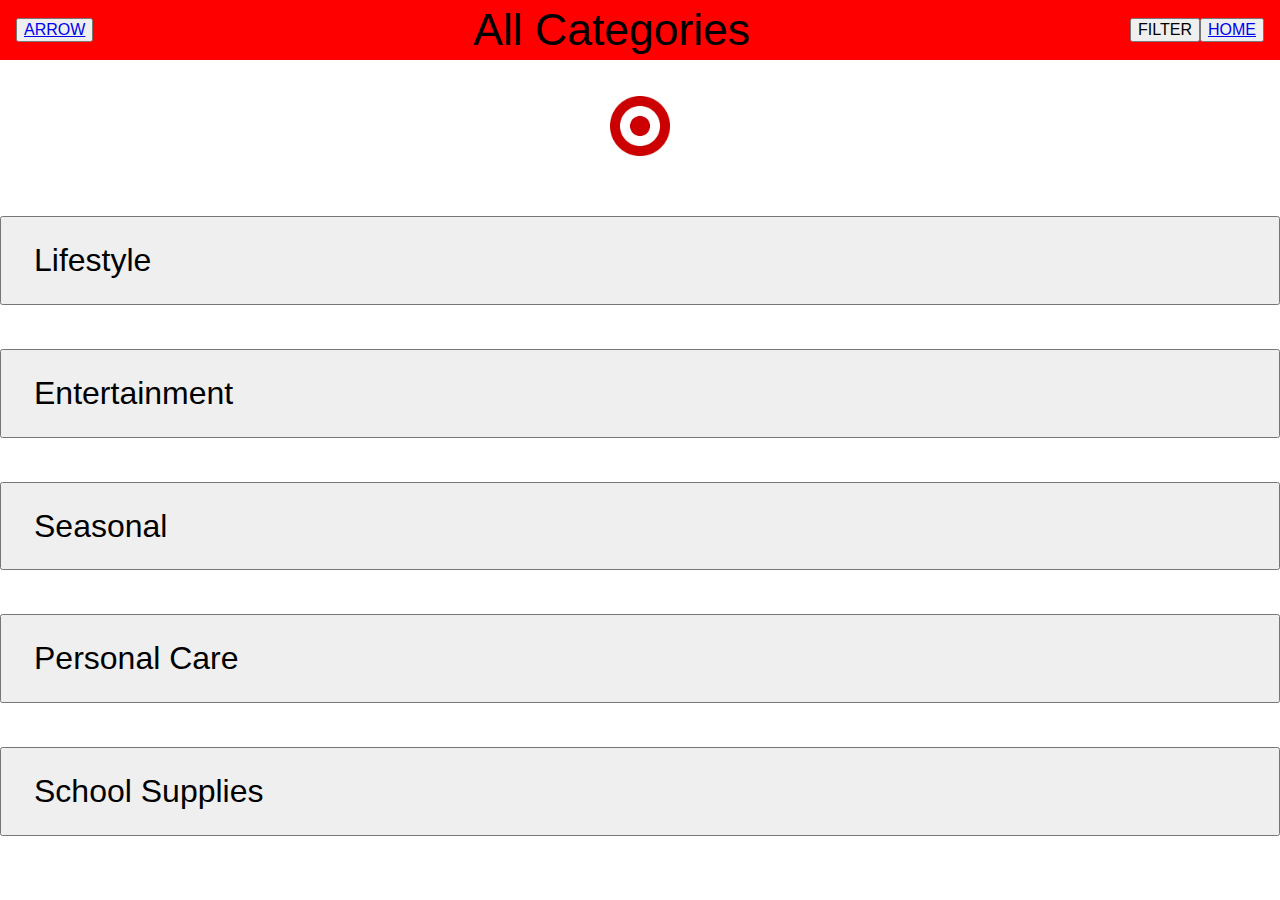
<file: categories.html>
<!DOCTYPE html>
<html lang="en">
<head>
  <meta charset="utf-8">
  <title>Target Categories Page</title>
  <meta name="viewport" content="viewport">
  <!--CSS resets-->
  <link rel="stylesheet" media="screen" href="css/meyers_and_normalize-form_reset.css">
  <link rel="stylesheet" media="screen" href="css/style.css">
  <!--Javascript-->
  <script src="js/script.js" async></script>
</head>
<body>
  <a href="https://www.target.com/"><img src="img/target_logo.jpg" class="logo" id="category-logo" alt="Target Logo"></a>
  <div id="categories-flex-container"> <!--Header underneath Target logo-->
  <button id="arrow-button"><a href="index.html">ARROW</a></button> <!--Arrow Button-->
  <h1 id="categories-header">All Categories</h1>
  <button id="filter-button">FILTER</button> <!--Filter Button-->
  <button id="home-button"><a href="index.html">HOME</a></button> <!--Home Button-->
  </div>
  <div class="categories-dropdown"> <!--Lifestyle-->
    <button onclick="toggleDropdown(this)" class="dropbtn">Lifestyle</button>
    <div class="dropdown-content">
      <a href="https://www.target.com/c/baby/-/N-5xtly">Baby</a>
      <a href="https://www.target.com/c/clothing-shoes-accessories/-/N-rdihz">Clothing, Shoes & Accessories</a>
      <a href="https://www.target.com/c/furniture/-/N-5xtnr">Furniture</a>
      <a href="https://www.target.com/c/grocery/-/N-5xt1a">Grocery</a>
      <a href="https://www.target.com/c/home/-/N-5xtvd">Home</a>
      <a href="https://www.target.com/c/kitchen-dining/-/N-hz89j">Kitchen & Dining</a>
      <a href="https://www.target.com/c/luggage/-/N-5xtz1">Luggage</a>
      <a href="https://www.target.com/c/outdoor-living-garden/-/N-5xtq9">Outdoor Living & Garden</a>
      <a href="https://www.target.com/c/pets/-/N-5xt44">Pets</a>
    </div>
  </div>
  <div class="categories-dropdown"> <!--Entertainment-->
    <button onclick="toggleDropdown(this)"="myFunction()" class="dropbtn" onclick="toggleDropdown(this)"="showContent()">Entertainment</button>
    <div class="dropdown-content">
      <a href="https://www.target.com/c/electronics/-/N-5xtg6">Electronics</a>
      <a href="https://www.target.com/c/movies-music-books/-/N-5xsxe">Movies, Music & Books</a>
      <a href="https://www.target.com/c/sports-outdoors/-/N-5xt85">Sports & Outdoors</a>
      <a href="https://www.target.com/c/toys/-/N-5xtb0">Toys</a>
      <a href="https://www.target.com/c/video-games/-/N-5xtg5">Video Games</a>
    </div>
  </div>
  <div class="categories-dropdown"> <!--Seasonal-->
    <button onclick="toggleDropdown(this)"="myFunction()" class="dropbtn">Seasonal</button>
    <div class="dropdown-content">
      <a href="https://www.target.com/c/bullseye-s-playground/-/N-tr36l">Bullseye's Playground</a>
      <a href="https://www.target.com/c/easter/-/N-5xt1n">Easter</a>
      <a href="https://www.target.com/c/gift-cards/-/N-5xsxu">Gift Cards</a>
      <a href="https://www.target.com/c/gift-ideas/-/N-96d2i">Gift Ideas</a>
      <a href="https://www.target.com/c/gift-ideas-for-mothers/-/N-fh5dt">Gift Ideas for Mom</a>
      <a href="https://www.target.com/c/party-supplies/-/N-5xt3c">Party Supplies</a>
    </div>
  </div>
  <div class="categories-dropdown"> <!--Personal Care-->
    <button onclick="toggleDropdown(this)"="myFunction()" class="dropbtn">Personal Care</button>
    <div class="dropdown-content">
      <a href="https://www.target.com/c/beauty/-/N-55r1x">Beauty</a>
      <a href="https://www.target.com/c/ulta-beauty-at-target/-/N-ueo8r">Ulta Beauty at Target</a>
      <a href="https://www.target.com/c/health/-/N-5xu1n">Health</a>
      <a href="https://www.target.com/c/personal-care/-/N-5xtzq">Personal Care</a>
    </div>
  </div>
  <div class="categories-dropdown"> <!--School Supplies-->
    <button onclick="toggleDropdown(this)"="myFunction()" class="dropbtn">School Supplies</button>
    <div class="dropdown-content">
      <a href="https://www.target.com/c/arts-crafts-sewing-home/-/N-5xt4g">Arts, Crafts & Sewing</a>
      <a href="https://www.target.com/c/school-office-supplies/-/N-5xsxr">School & Office Supplies</a>
    </div>
  </div>
</body>
</html>
</file>
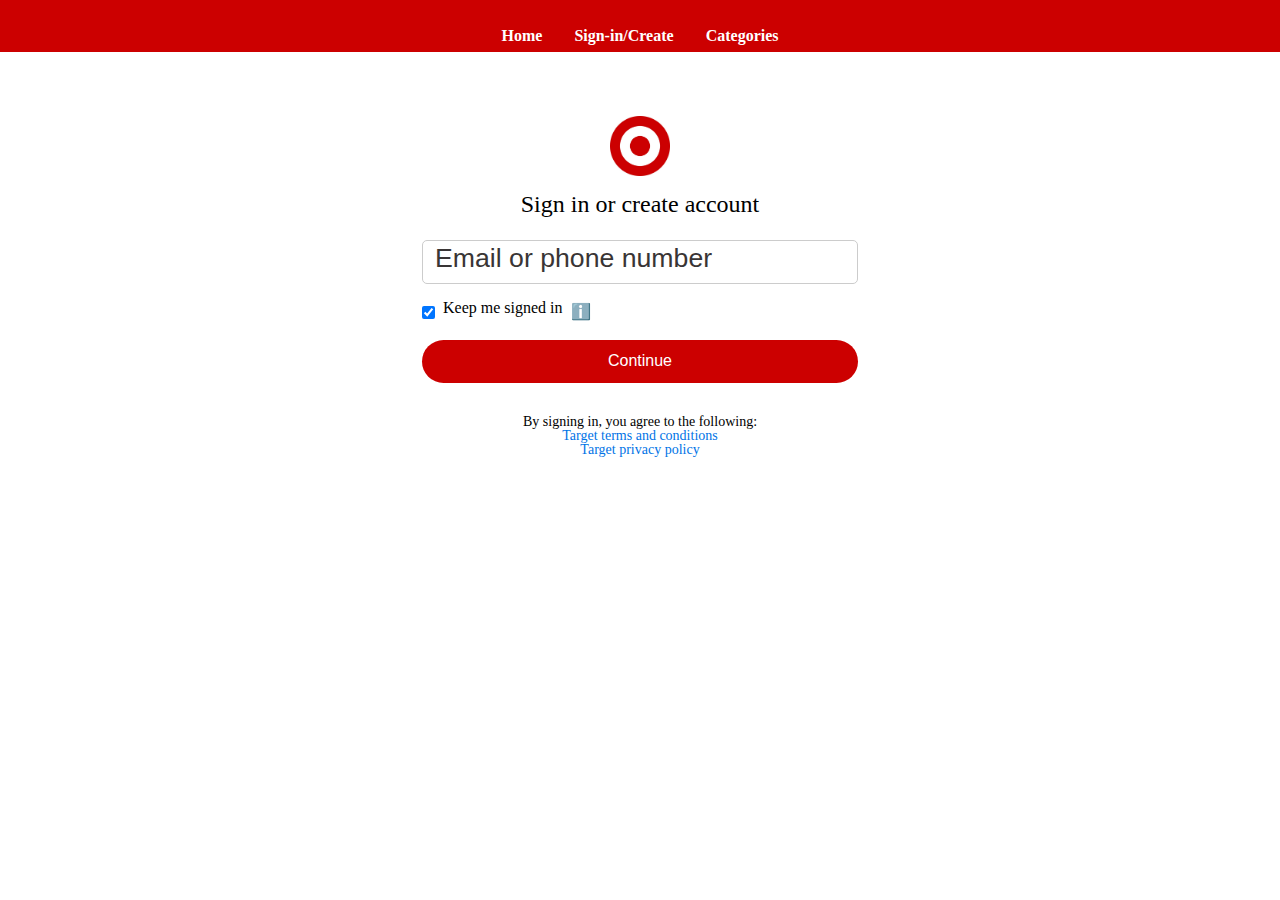
<file: signin.html>
<!DOCTYPE hmtl>
<html lang="en">
  <head>
    <meta charset="utf-8">
    <title>Target Sign-In Page</title>
    <meta name="viewport" content="width=device-width, initial-scale=1.0">
    <link rel="stylesheet" media="screen" href="css/meyers_and_normalize-form_reset.css">
    <link rel="stylesheet" media="screen" href="css/style.css">
    <script async src="js/script.js"></script>
  </head>
  <body class="signin_body">
    <header class="signin-site-header" role="banner"></header>
    <nav class="signin-main-nav">
      <ul class="nav-list">
        <li><a href="index.html">Home</a></li>
        <li><a href="signin.html">Sign-in/Create</a></li>
        <li><a href="categories.html">Categories</a></li>
      </ul>
    </nav>
    <main class="signincontainer" role="main">
      <figure class="signin-logo-figure">
        <a href="https://www.target.com/"><img src="img/target_logo.jpg" class="logo" alt="Target Logo"></a>
      </figure>
      <h1 class="signin-h1">Sign in or create account</h1>
      <form id="loginForm">
        <div class="form-group">
          <input type="text" id="userInput" name="userInput" placeholder="Email or phone number" required aria-required="true">
        </div>
	    <div class="checkbox">
          <input type="checkbox" id="staySignedIn" name="staySignedIn" checked>
          <label for="staySignedIn">Keep me signed in</label>
          <span class="info-icon" title="Stay signed in on this device." aria-label="Info">ℹ️</span>
        </div>
        <button type="submit" class="btn">Continue</button>
     </form>
     <section class="terms">
       <p>By signing in, you agree to the following:</p>
       <p><a href="https://www.target.com/c/terms-conditions/-/n-4sr7l" class="nostyling">Target terms and conditions</a></p>
       <p><a href="https://www.target.com/c/target-privacy-policy/-/n-4sr7p" class="nostyling">Target privacy policy</a></p>
     </section>
   </main>
   <!--
   <footer class="signinfooter" role="contentinfo">
     <img src="img/target_footer.png" class="footer" alt="Footer Info">
   </footer>
   -->
  </body>
</html>
</file>
<file: css/style.css>
/*Carlos' Code*/
.signin-body {
  display: flex;
  flex-direction: column;
  min-height: 100vh;
}
nav.signin-main-nav {
  background-color: #cc0000;
  padding: 0.5rem 1rem;
}
.nav-list {
  list-style: none;
  display: flex;
  justify-content: center;
  gap: 2rem;
}
.nav-list li a {
  color: white;
  text-decoration: none;
  font-weight: bold;
  font-size: 1rem;
}
.nav-list li a:hover {
  text-decoration: underline;
}

header.signin-site-header {
  background-color: #cc0000;
  height: 20px;
}

main.signincontainer {
  flex: 1;
  padding: 2rem;
  max-width: 500px;
  margin: 0 auto;
}

.logo {
  width: 60px;
  display: block;
  margin: 2rem auto 1rem;
}

.signin-h1 {
  text-align: center;
  font-size: 1.5rem;
  margin-bottom: 1.5rem;
}
.form-group {
  margin-bottom: 1rem;
}

label {
  display: block;
  margin-bottom: 0.5rem;
}

input[type="text"] {
  width: 100%;
  padding: 0.75rem;
  border: 1px solid #ccc;
  border-radius: 5px;
}

.checkbox {
  display: flex;
  align-items: center;
  gap: 0.5rem;
}

.btn {
  display: block;
  width: 100%;
  padding: 0.75rem;
  background-color: #cc0000;
  color: white;
  border: none;
  border-radius: 25px;
  font-size: 1rem;
  cursor: pointer;
  margin-top: 1rem;
}

.terms {
  margin-top: 2rem;
  font-size: 0.875rem;
  text-align: center;
}

.terms a {
  color: #0073e6;
  text-decoration: none;
}

footer.signinfooter {
  padding: 1rem;
  margin-top: 3rem;
}
/*End of Carlos' Section*/
/*HENRY'S SECTION*/
/*Use this for partial borders: https://unused-css.com/blog/css-partial-borders/ */
#category-logo {
  display: block;
  padding-top: 3rem;
  margin-top: 3rem;
  box-sizing: border-box; /*Unsure of how to fix this so Target logo sits on top of the red bar.*/
}
#categories-flex-container {
  display: flex;
  align-items: center;
  justify-content: space-between; /* important */
  position: fixed;
  width: 100%;
  height: auto;
  background-color: #FF0000;
  box-sizing: border-box;
  padding: 0.5rem 1rem;
  z-index: 1000;
  top: 0;
  transition: top 0.3s; /*Must pair with javascript to have the top bar disappear.*/
}

#categories-header {
  flex-grow: 1; /* header takes up available space */
  text-align: center;
  font-family: 'Helvetica for Target', 'Helvetica Neue', 'Helvetica', 'Arial', sans-serif;
  font-size: 2.779em;
  margin: 0;
}

.categories-dropdown {
  padding-top: 1.25rem;
  display: block;
  position: relative;
}
.categories-dropdown button {
  display: flex;
  width: 100%; 
  text-align: left;
  font-size: 2em;
  font-family: 'Helvetica for Target', 'Helvetica Neue', 'Helvetica', 'Arial', sans-serif;
  height: auto;
  padding: 1.5rem 2rem;
  margin-top: 1.5rem;
}
.dropdown-content { /*REMOVE POSITION: ABSOLUTE IF YOU WANT DROP DOWNS TO NOT CLIP THROUGH!*/
  display: none;
  text-align: left;
  padding: 1rem; /* now properly spaced */
  background-color: #f9f9f9;
  margin: 0;
  flex-direction: column;
}
.dropdown-content a {
  display: block;
  padding: 1.5rem 2rem;
  margin-top: 1.5rem;
  font-size: 1.667em;
  box-sizing: border-box;
  border-bottom: 1px solid #808080;
  width: 100%;

}
.dropdown-content a:hover {
  background-color: #e5e5e5; /* optional hover effect */
}
.show {
  display:block;
}
/*SCREEN QUERIES. We are assuming Mobile-First Design, which is on min-width: 600px. */
@media screen and (min-width: 768px) {

}
@media screen and (min-width: 992px) {

}

/*Hailie's comments for Index*/
*{
  box-sizing: border-box;
}
html, body{
  margin: 0;
  padding: 0;
  overflow-x: hidden;
}
header.homeheader{
  background-color: #cc0000;
  height: 20px;
}
.topnav{
  display: flex;
  align-items: flex-start;
  margin: 1em;
  justify-content: space-between;
  padding-right: 0%;
}
.topnav img{
  width:6.632em;
}
.topnav :first-child{
  align-self: center;
}
#home_logo{
  margin: 0 auto;
}
#home_signin{
  margin-right: 0%;
}
::placeholder{
  color: #393535;
  font-size: 1.667em;
}
input.nav_search{
  width: 90%;
  align-items: center;
  border-radius: 45px;
  padding: 2em;
  margin: 1em;
  background-color: #928787;
  background: url(images/comment-author.gif) no-repeat scroll 7px 7px;
  padding-left:30px;
}
.location_nav {
  display: flex;
  align-items: flex-start;
  margin: 1em;
  justify-content: space-between;
  padding-right: 0%;
}
.loction p {
  align-items: center;
  float: left;
}
.location img{
  width:5em;
}
#easter_banner{
  width:100%;
}
.home_adds{
  background-color: #FEE2BE;
}
.add_column img{
  width:90%;
}
.nav p{
  font-size: 3.821em;
}
.add_row {
  display: flex;
  flex-direction: row;
  flex-wrap: wrap;
  width: 100%;
}
.add_column {
  display: flex;
  flex-direction: column;
  flex-basis: 100%;
  flex: 1;
  padding: 1em;
}
.add_column a img{
  background-color: #FFB13C;
  border-radius: 10%;
  align-items: center;
}
.add_column a p{
  color: #333333;
  font-size: 2.779em;
  text-align: center;
  text-decoration: none;
}
</file>
